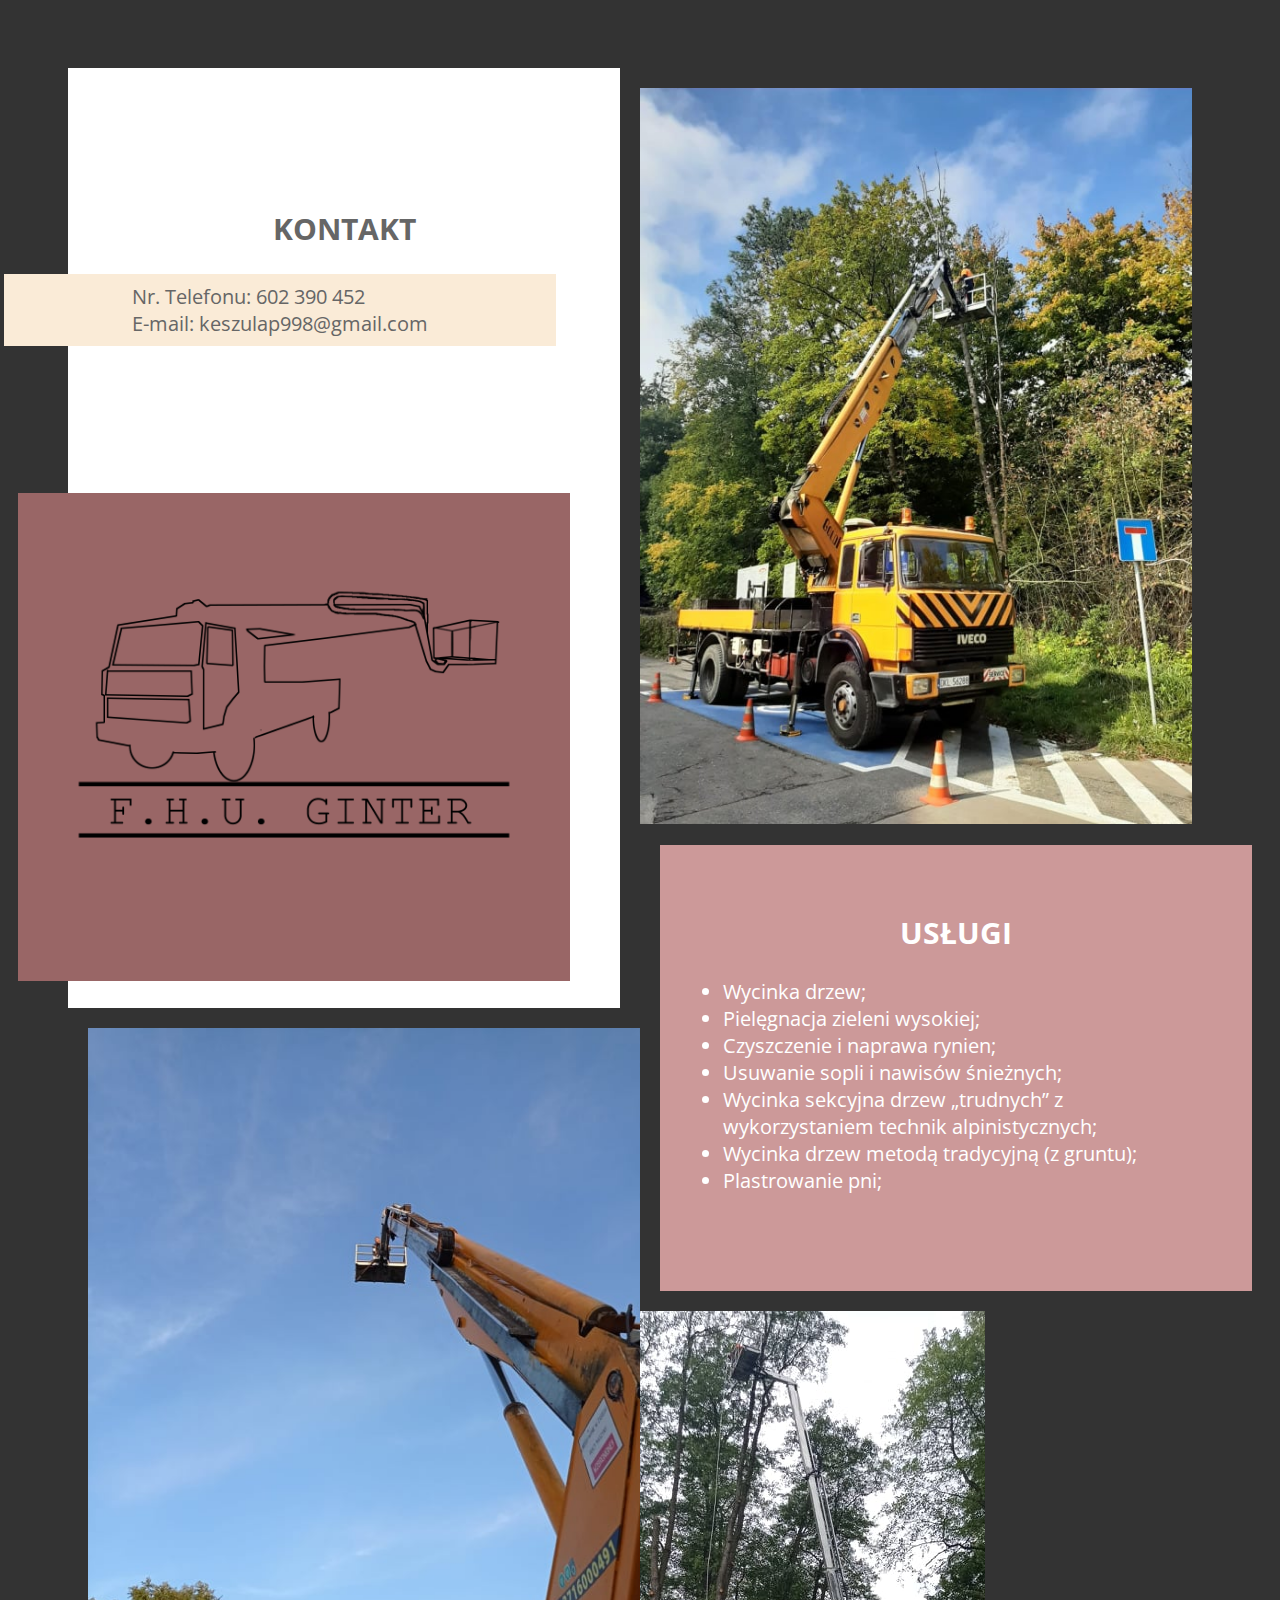
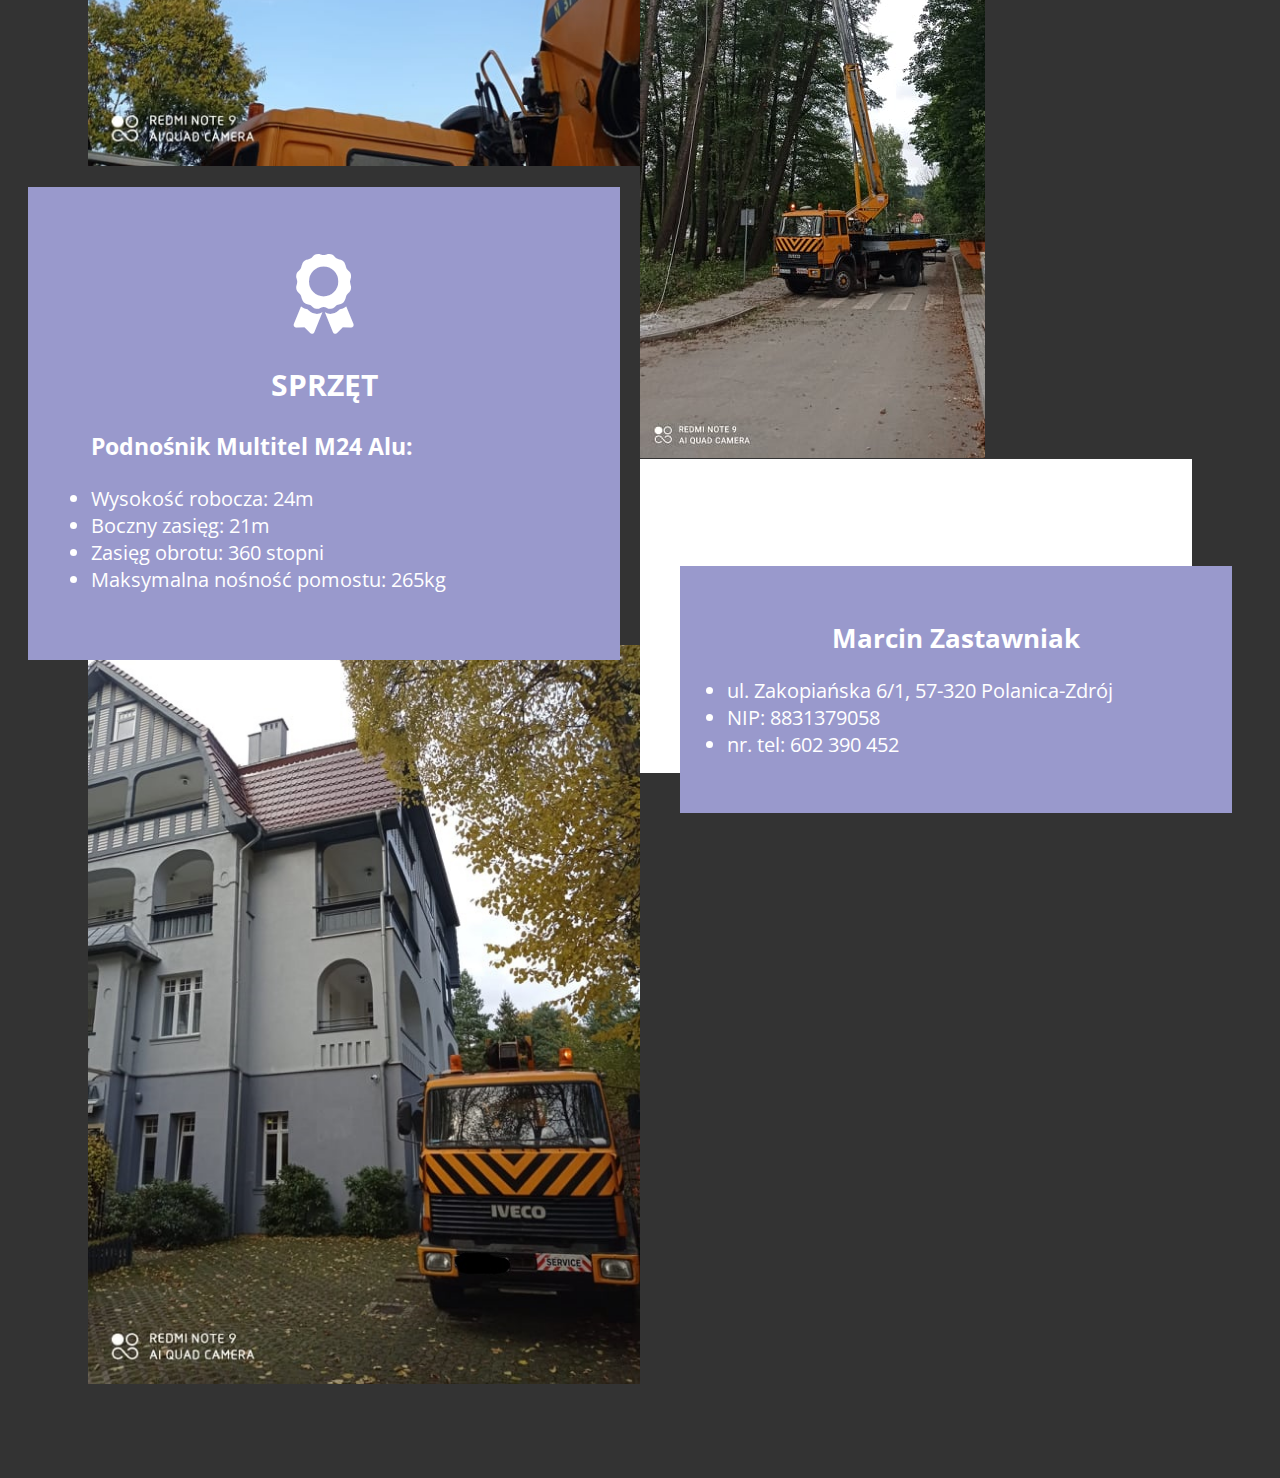
<file: index.html>
<!DOCTYPE html>
<html lang="en">

<head>
    <meta name="google-site-verification" content="7XzNPi_JugovWioN1CEh79aYCXwLk2WCzqajejGNknE" />
    <!-- Google Analytics -->
<script>
(function(i,s,o,g,r,a,m){i['GoogleAnalyticsObject']=r;i[r]=i[r]||function(){
(i[r].q=i[r].q||[]).push(arguments)},i[r].l=1*new Date();a=s.createElement(o),
m=s.getElementsByTagName(o)[0];a.async=1;a.src=g;m.parentNode.insertBefore(a,m)
})(window,document,'script','https://www.google-analytics.com/analytics.js','ga');

ga('create', 'UA-XXXXX-Y', 'auto');
ga('send', 'pageview');
</script>
<!-- End Google Analytics -->
    <meta charset="UTF-8">
    <meta name="viewport" content="width=device-width, initial-scale=1.0">
    <meta http-equiv="X-UA-Compatible" content="ie=edge">
    <title>F.H.U Ginter</title>
<!--
Template 2110 Character
http://www.tooplate.com/view/2110-character
-->
    <link rel="stylesheet" href="https://fonts.googleapis.com/css?family=Open+Sans:400,600">
    <!-- https://fonts.google.com/specimen/Open+Sans -->
    <link rel="stylesheet" href="css/all.min.css">
    <!-- https://fontawesome.com/ -->
    <link rel="stylesheet" href="css/tooplate-style.css">
</head>

<body class="tm-bg-dark">
    <main class="tm-container masonry">
        <div class="item tm-bg-white tm-block tm-block-left" data-desktop-seq-no="1" data-mobile-seq-no="1">
            <div class="kontakt"><p class="tm-hero-text"><h2>KONTAKT</h2></p></div>
        <div class="kontakt-info-background">
            <div class="kontakt-info">Nr. Telefonu: 602 390 452</div>
            <div class="kontakt-info">E-mail: keszulap998@gmail.com</div>
        </div>
            <header class="tm-block-brand">
                <div class="tm-bg-primary-dark tm-text-white tm-block-brand-inner">
                    <div class="logo"><img src="img/logo2.png" alt="LOGO" srcset=""></div>
                    
                </div>
            </header>
        </div>
        <div class="item" data-desktop-seq-no="2" data-mobile-seq-no="4">
            <img src="img/image-01.jpg" alt="Image" class="tm-img-left">
        </div>
        <div class="item tm-bg-secondary tm-text-white tm-block tm-block-wider tm-block-pad tm-block-left-2" data-desktop-seq-no="3"
            data-mobile-seq-no="5">
            <i class="fas fa-award fa-4x tm-block-icon"></i>
            <p><h2>SPRZĘT</h2></p>
            <div class="sprzet-info">
                <lo>
                    <h3>Podnośnik Multitel M24 Alu:</h3>
                    <li class='sprzet'>Wysokość robocza: 24m</li>
                    <li class='sprzet'>Boczny zasięg: 21m</li>
                    <li class='sprzet'>Zasięg obrotu: 360 stopni</li>
                    <li class='sprzet'>Maksymalna nośność pomostu: 265kg</li>
                  </lo>
            </div>
            <div class="tm-text-right">
            
            </div>
        </div>
        <div class="item" data-desktop-seq-no="4" data-mobile-seq-no="8">
            <img src="img/image-04.jpg.jpg" alt="Image" class="tm-img-left">
        </div>
        <div class="tm-footer" id="tmFooter" data-desktop-seq-no="5" data-mobile-seq-no="9">
            <div>
                
            </div>
        </div>
        <div class="item" data-desktop-seq-no="6" data-mobile-seq-no="2">
            <img src="img/image-02.jpg" alt="Image">
        </div>
        <div class="item tm-block-right" data-desktop-seq-no="7" data-mobile-seq-no="3">
            <div class="tm-block-right-inner tm-bg-primary-light tm-text-white tm-block tm-block-wider tm-block-pad">
                <header>
                    <h2 class="tm-text-uppercase">
                        USŁUGI
                    </h2>
                </header>
                <p><lo>
                    <li class='uslugi'>Wycinka drzew;</li>
                    <li class='uslugi'>Pielęgnacja zieleni wysokiej;</li>
                    <li class='uslugi'>Czyszczenie i naprawa rynien;</li>
                    <li class='uslugi'>Usuwanie sopli i nawisów śnieżnych;</li>
                    <li class='uslugi'>Wycinka sekcyjna drzew „trudnych” z wykorzystaniem technik alpinistycznych;</li>
                    <li class='uslugi'>Wycinka drzew metodą tradycyjną (z gruntu);</li>
                    <li class='uslugi'>Plastrowanie pni;</li></p>
                <p class="tm-mt tm-mb-small">
                  
                </p>
                <!-- -->
            </div>
        </div>

        <div class="item" data-desktop-seq-no="8" data-mobile-seq-no="6">
            <img src="img/image-03.jpg" alt="Image">
        </div>

        <div class="item tm-bg-white tm-block tm-form-section" data-desktop-seq-no="9" data-mobile-seq-no="7">
            <div class="tm-form-container tm-block-pad tm-pb-0">
    
            </div>

            <div class="tm-form-section-tag">
                <div class="tm-bg-secondary tm-text-white tm-block-pad tm-form-section-tag-inner">
                    <header>
                        <h2>Marcin Zastawniak</h2>
                        <div class="zalozyciel">
                            <lo>
                               
                                <li >ul. Zakopiańska 6/1,  57-320  Polanica-Zdrój</li>
                                <li >NIP: 8831379058</li>
                                <li >nr. tel: 602 390 452</li>
                      
                              </lo>
                        </div>
                    </header>
                    
                </div>
            </div>
        </div>

    </main>
    <script src="js/jquery-3.3.1.min.js"></script>
    <!-- https://jquery.com/download/ -->
    <script>

        let callAdjustLayout;
        let currentLayout = "desktop",
            nextLayout = "desktop";

        /**
         * detect IE
         * returns version of IE or false, if browser is not Internet Explorer
         */
        function detectIE() {
            var ua = window.navigator.userAgent;

            var msie = ua.indexOf('MSIE ');
            if (msie > 0) {
                // IE 10 or older => return version number
                return parseInt(ua.substring(msie + 5, ua.indexOf('.', msie)), 10);
            }

            var trident = ua.indexOf('Trident/');
            if (trident > 0) {
                // IE 11 => return version number
                var rv = ua.indexOf('rv:');
                return parseInt(ua.substring(rv + 3, ua.indexOf('.', rv)), 10);
            }

            var edge = ua.indexOf('Edge/');
            if (edge > 0) {
                // Edge (IE 12+) => return version number
                return parseInt(ua.substring(edge + 5, ua.indexOf('.', edge)), 10);
            }

            // other browser
            return false;
        }

        // Adjust layout based on the browser width
        function adjustLayout() {
            let block1, block2, block3, block4, block5, block6, block7, block8, block9;

            if (window.innerWidth <= 1199) {
                // Mobile layout
                nextLayout = "mobile";
                block1 = $("div[data-mobile-seq-no='1']");
                block2 = $("div[data-mobile-seq-no='2']");
                block3 = $("div[data-mobile-seq-no='3']");
                block4 = $("div[data-mobile-seq-no='4']");
                block5 = $("div[data-mobile-seq-no='5']");
                block6 = $("div[data-mobile-seq-no='6']");
                block7 = $("div[data-mobile-seq-no='7']");
                block8 = $("div[data-mobile-seq-no='8']");
                block9 = $("div[data-mobile-seq-no='9']");
            } else {
                // Desktop layout
                nextLayout = "desktop";
                block1 = $("div[data-desktop-seq-no='1']");
                block2 = $("div[data-desktop-seq-no='2']");
                block3 = $("div[data-desktop-seq-no='3']");
                block4 = $("div[data-desktop-seq-no='4']");
                block5 = $("div[data-desktop-seq-no='5']");
                block6 = $("div[data-desktop-seq-no='6']");
                block7 = $("div[data-desktop-seq-no='7']");
                block8 = $("div[data-desktop-seq-no='8']");
                block9 = $("div[data-desktop-seq-no='9']");
            }

            if (nextLayout !== currentLayout) {
                // Reorder blocks based on their seq no
                block1.after(block2.detach());
                block2.after(block3.detach());
                block3.after(block4.detach());
                block4.after(block5.detach());
                block5.after(block6.detach());
                block6.after(block7.detach());
                block7.after(block8.detach());
                block8.after(block9.detach());
                currentLayout = nextLayout;
            }
        }

        // Adjust layout upon window resize
        window.onresize = function () {
            clearTimeout(callAdjustLayout);
            callAdjustLayout = setTimeout(adjustLayout, 100);
        }

        // DOM is ready
        $(function () {
            if (detectIE()) {
                alert('Please use the latest version of Chrome or Firefox for best browsing experience.');
            }

            adjustLayout();
        })
    </script>
</body>

</html>
</file>
<file: css/tooplate-style.css>
/* 

Template 2110 Character
http://www.tooplate.com/view/2110-character


COLORS 

Primary Dark:       #996666
Primary Light:      #cc9999
Secondary:          #9999cc
Dark Background:    #333333
Dark Gray Text:     #666666
Light Gray Text:    #999999
Footer Gray Text:   #cccccc

*/

body {
  font-family: "Open Sans", sans-serif;
  font-size: 20px;
  color: #666666;
  -webkit-font-smoothing: antialiased;
  padding: 80px;
  overflow-x: hidden;
}

textarea {
  font-family: "Open Sans", sans-serif;
}

a {
	color: #FF0;
  text-decoration: none;
}

button {
  border: none;
}

a,
button {
  -webkit-transition: all 0.3s ease;
  -o-transition: all 0.3s ease;
  transition: all 0.3s ease;
  cursor: pointer;
}

h2 {
  margin-top: 0;
}

p {
  line-height: 2;
  margin: 0;
}

.tm-container {
  max-width: 1200px;
  width: 100%;
  margin-left: auto;
  margin-right: auto;
  position: relative;
}

/* http://w3bits.com/css-masonry/ */
.masonry {
  /* Masonry container */
  -webkit-column-count: 2;
  column-count: 2;
  -webkit-column-gap: 0;
  column-gap: 0;
}

.item {
  /* Masonry bricks or child elements */
  display: inline-block;
  margin: 0;
  width: 100%;
}

img {
  max-width: 100%;
  height: auto;
}

.tm-relative {
  position: relative;
}

.tm-block {
  position: relative;
  -webkit-box-sizing: border-box;
  box-sizing: border-box;
  max-width: 600px;
}

.tm-block-wider {
  max-width: 640px;
  width: calc(100% + 40px);
}

.tm-block-left {
  right: 20px;
  bottom: 20px;
}

.tm-block-left-2 {
  right: 60px;
  top: 15px;
}

.tm-block-right {
  padding: 15px 0 20px 20px;
}

.tm-img-left {
  display: block;
  margin-right: 0;
  margin-left: auto;
}
/*-----------------Mój Edid----------------*/
.kontakt-info-background{
  position: relative;
  left: -5vw;
  padding: 1vh 0 1vh 10vw;

  background-color: antiquewhite;
}
h2{
  text-align: center;
}
.tm-hero-text {
  padding: 140px 95px 0;
  text-align: center;
}

.tm-block-pad {
  padding: 67px 63px;
}

.tm-block-icon {
  text-align: center;
  display: block;
  margin: 0 30px 30px;
}

.tm-block-brand {
  position: relative;
  margin-top: 147px;
  margin-bottom: 27px;
}

.tm-block-brand-inner {
  position: relative;
  right: 50px;
  padding: 70px 48px;
  display: -webkit-box;
  display: -ms-flexbox;
  display: flex;
  -webkit-box-align: center;
  -ms-flex-align: center;
  align-items: center;
}

.tm-brand-name {
  margin: 0 40px 0;
  font-size: 2.5rem;
  font-weight: 400;
}

.tm-bg-dark {
  background-color: #333333;
}

.tm-bg-white {
  background-color: #ffffff;
}

.tm-btn {
  padding: 15px 25px;
  display: inline-block;
  font-size: 1em;
}

.tm-btn-small {
  font-size: 17px;
  font-weight: 600;
  padding: 15px 35px;
}

.tm-btn-pad-big {
  padding: 17px 45px;
}

.tm-btn-primary {
  color: #9999cc;
  background-color: #ffffff;
}

.tm-btn-primary:hover {
  background-color: #c5c5e6;
}

.tm-btn-secondary {
  color: white;
  background-color: #9999cc;
}

.tm-btn-secondary:hover {
  color: #ffffff;
  background-color: #5b5bb2;
}

.tm-text-white {
  color: #ffffff;
}

.tm-text-gray-light {
  color: #999999;
}

.tm-bg-primary-light {
  background-color: #cc9999;
}

.tm-bg-primary-dark {
  background-color: #996666;
}

.tm-bg-secondary {
  background-color: #9999cc;
}

.tm-mt {
  margin-top: 30px;
}

.tm-mt-big {
  margin-top: 50px;
}

.tm-mb {
  margin-bottom: 45px;
}

.tm-mb-small {
  margin-bottom: 20px;
}

.tm-text-right {
  text-align: right;
}

.tm-text-uppercase {
  text-transform: uppercase;
}

.tm-form-group {
  margin-bottom: 25px;
}

input,
textarea {
  width: 100%;
  -webkit-box-sizing: border-box;
  box-sizing: border-box;
  border: 1px solid #958ec0;
  padding: 18px 20px;
  font-size: 1em;
}

.tm-contact-form {
  width: calc(100% - 40px);
}

.tm-form-section {
  margin-top: -5px;
}

.tm-form-section-tag {
  position: relative;
}

.tm-form-section-tag h2 {
  font-size: 1.6rem;
}

.tm-form-section-tag-inner {
  position: relative;
  left: 40px;
  right: -40px;
  bottom: -40px;
  width: 100%;
  max-width: 600px;
  box-sizing: border-box;
  padding: 55px 47px;
}

.tm-pb-0 {
  padding-bottom: 0 !important;
}

.tm-img-qr {
  width: 150px;
  height: 150px;
  margin: 30px 20px 30px 0;
}

.tm-footer {
  display: -webkit-box;
  display: -ms-flexbox;
  display: flex;
  -webkit-box-align: center;
  -ms-flex-align: center;
  align-items: center;
  max-width: 600px;
  margin-right: 0;
  margin-left: auto;
}

.tm-footer,
.tm-footer a {
  color: #cbcbcb;
}

.tm-footer a:hover {
  color: #996666;
}

.tm-footer p {
  font-size: 16px;
}

@media (max-width: 1232px) {
  body {
    padding: 60px;
  }
}

@media (max-width: 1199px) {
  .masonry {
    /* Masonry container */
    -webkit-column-count: 1;
    column-count: 1;
  }

  .tm-container {
    max-width: 600px;
  }
}

@media (max-width: 540px) {
  .tm-block-brand-inner {
    flex-direction: column;
    padding: 35px;
    right: 30px;
  }

  .tm-brand-name {
    margin-top: 20px;
  }

  .tm-contact-form {
    width: calc(100% - 20px);
  }
}

@media (max-width: 520px) {
  body {
    padding: 50px;
  }

  .tm-block-pad {
    padding: 45px;
  }

  .tm-hero-text {
    padding: 50px 45px 0;
  }

  .tm-block-brand {
    margin-top: 70px;
  }
}

@media (max-width: 417px) {
  .tm-block-left,
  .tm-block-left-2 {
    right: 0;
  }

  .tm-block-wider {
    width: 100%;
  }

  .tm-footer {
    flex-direction: column;
  }
}

@media (max-width: 390px) {
  body {
    padding: 40px 20px 10px;
  }

  .tm-form-section-tag-inner {
    left: 25px;
    right: -25px;
    bottom: -25px;
  }
}
</file>
<file: css/all.min.css>
/*!
 * Font Awesome Free 5.3.1 by @fontawesome - https://fontawesome.com
 * License - https://fontawesome.com/license/free (Icons: CC BY 4.0, Fonts: SIL OFL 1.1, Code: MIT License)
 */
.fa,.fab,.fal,.far,.fas{-moz-osx-font-smoothing:grayscale;-webkit-font-smoothing:antialiased;display:inline-block;font-style:normal;font-variant:normal;text-rendering:auto;line-height:1}.fa-lg{font-size:1.33333em;line-height:.75em;vertical-align:-.0667em}.fa-xs{font-size:.75em}.fa-sm{font-size:.875em}.fa-1x{font-size:1em}.fa-2x{font-size:2em}.fa-3x{font-size:3em}.fa-4x{font-size:4em}.fa-5x{font-size:5em}.fa-6x{font-size:6em}.fa-7x{font-size:7em}.fa-8x{font-size:8em}.fa-9x{font-size:9em}.fa-10x{font-size:10em}.fa-fw{text-align:center;width:1.25em}.fa-ul{list-style-type:none;margin-left:2.5em;padding-left:0}.fa-ul>li{position:relative}.fa-li{left:-2em;position:absolute;text-align:center;width:2em;line-height:inherit}.fa-border{border:.08em solid #eee;border-radius:.1em;padding:.2em .25em .15em}.fa-pull-left{float:left}.fa-pull-right{float:right}.fa.fa-pull-left,.fab.fa-pull-left,.fal.fa-pull-left,.far.fa-pull-left,.fas.fa-pull-left{margin-right:.3em}.fa.fa-pull-right,.fab.fa-pull-right,.fal.fa-pull-right,.far.fa-pull-right,.fas.fa-pull-right{margin-left:.3em}.fa-spin{animation:fa-spin 2s infinite linear}.fa-pulse{animation:fa-spin 1s infinite steps(8)}@keyframes fa-spin{0%{transform:rotate(0deg)}to{transform:rotate(1turn)}}.fa-rotate-90{-ms-filter:"progid:DXImageTransform.Microsoft.BasicImage(rotation=1)";transform:rotate(90deg)}.fa-rotate-180{-ms-filter:"progid:DXImageTransform.Microsoft.BasicImage(rotation=2)";transform:rotate(180deg)}.fa-rotate-270{-ms-filter:"progid:DXImageTransform.Microsoft.BasicImage(rotation=3)";transform:rotate(270deg)}.fa-flip-horizontal{-ms-filter:"progid:DXImageTransform.Microsoft.BasicImage(rotation=0, mirror=1)";transform:scaleX(-1)}.fa-flip-vertical{transform:scaleY(-1)}.fa-flip-horizontal.fa-flip-vertical,.fa-flip-vertical{-ms-filter:"progid:DXImageTransform.Microsoft.BasicImage(rotation=2, mirror=1)"}.fa-flip-horizontal.fa-flip-vertical{transform:scale(-1)}:root .fa-flip-horizontal,:root .fa-flip-vertical,:root .fa-rotate-90,:root .fa-rotate-180,:root .fa-rotate-270{-webkit-filter:none;filter:none}.fa-stack{display:inline-block;height:2em;line-height:2em;position:relative;vertical-align:middle;width:2em}.fa-stack-1x,.fa-stack-2x{left:0;position:absolute;text-align:center;width:100%}.fa-stack-1x{line-height:inherit}.fa-stack-2x{font-size:2em}.fa-inverse{color:#fff}.fa-500px:before{content:"\f26e"}.fa-accessible-icon:before{content:"\f368"}.fa-accusoft:before{content:"\f369"}.fa-ad:before{content:"\f641"}.fa-address-book:before{content:"\f2b9"}.fa-address-card:before{content:"\f2bb"}.fa-adjust:before{content:"\f042"}.fa-adn:before{content:"\f170"}.fa-adversal:before{content:"\f36a"}.fa-affiliatetheme:before{content:"\f36b"}.fa-air-freshener:before{content:"\f5d0"}.fa-algolia:before{content:"\f36c"}.fa-align-center:before{content:"\f037"}.fa-align-justify:before{content:"\f039"}.fa-align-left:before{content:"\f036"}.fa-align-right:before{content:"\f038"}.fa-alipay:before{content:"\f642"}.fa-allergies:before{content:"\f461"}.fa-amazon:before{content:"\f270"}.fa-amazon-pay:before{content:"\f42c"}.fa-ambulance:before{content:"\f0f9"}.fa-american-sign-language-interpreting:before{content:"\f2a3"}.fa-amilia:before{content:"\f36d"}.fa-anchor:before{content:"\f13d"}.fa-android:before{content:"\f17b"}.fa-angellist:before{content:"\f209"}.fa-angle-double-down:before{content:"\f103"}.fa-angle-double-left:before{content:"\f100"}.fa-angle-double-right:before{content:"\f101"}.fa-angle-double-up:before{content:"\f102"}.fa-angle-down:before{content:"\f107"}.fa-angle-left:before{content:"\f104"}.fa-angle-right:before{content:"\f105"}.fa-angle-up:before{content:"\f106"}.fa-angry:before{content:"\f556"}.fa-angrycreative:before{content:"\f36e"}.fa-angular:before{content:"\f420"}.fa-ankh:before{content:"\f644"}.fa-app-store:before{content:"\f36f"}.fa-app-store-ios:before{content:"\f370"}.fa-apper:before{content:"\f371"}.fa-apple:before{content:"\f179"}.fa-apple-alt:before{content:"\f5d1"}.fa-apple-pay:before{content:"\f415"}.fa-archive:before{content:"\f187"}.fa-archway:before{content:"\f557"}.fa-arrow-alt-circle-down:before{content:"\f358"}.fa-arrow-alt-circle-left:before{content:"\f359"}.fa-arrow-alt-circle-right:before{content:"\f35a"}.fa-arrow-alt-circle-up:before{content:"\f35b"}.fa-arrow-circle-down:before{content:"\f0ab"}.fa-arrow-circle-left:before{content:"\f0a8"}.fa-arrow-circle-right:before{content:"\f0a9"}.fa-arrow-circle-up:before{content:"\f0aa"}.fa-arrow-down:before{content:"\f063"}.fa-arrow-left:before{content:"\f060"}.fa-arrow-right:before{content:"\f061"}.fa-arrow-up:before{content:"\f062"}.fa-arrows-alt:before{content:"\f0b2"}.fa-arrows-alt-h:before{content:"\f337"}.fa-arrows-alt-v:before{content:"\f338"}.fa-assistive-listening-systems:before{content:"\f2a2"}.fa-asterisk:before{content:"\f069"}.fa-asymmetrik:before{content:"\f372"}.fa-at:before{content:"\f1fa"}.fa-atlas:before{content:"\f558"}.fa-atom:before{content:"\f5d2"}.fa-audible:before{content:"\f373"}.fa-audio-description:before{content:"\f29e"}.fa-autoprefixer:before{content:"\f41c"}.fa-avianex:before{content:"\f374"}.fa-aviato:before{content:"\f421"}.fa-award:before{content:"\f559"}.fa-aws:before{content:"\f375"}.fa-backspace:before{content:"\f55a"}.fa-backward:before{content:"\f04a"}.fa-balance-scale:before{content:"\f24e"}.fa-ban:before{content:"\f05e"}.fa-band-aid:before{content:"\f462"}.fa-bandcamp:before{content:"\f2d5"}.fa-barcode:before{content:"\f02a"}.fa-bars:before{content:"\f0c9"}.fa-baseball-ball:before{content:"\f433"}.fa-basketball-ball:before{content:"\f434"}.fa-bath:before{content:"\f2cd"}.fa-battery-empty:before{content:"\f244"}.fa-battery-full:before{content:"\f240"}.fa-battery-half:before{content:"\f242"}.fa-battery-quarter:before{content:"\f243"}.fa-battery-three-quarters:before{content:"\f241"}.fa-bed:before{content:"\f236"}.fa-beer:before{content:"\f0fc"}.fa-behance:before{content:"\f1b4"}.fa-behance-square:before{content:"\f1b5"}.fa-bell:before{content:"\f0f3"}.fa-bell-slash:before{content:"\f1f6"}.fa-bezier-curve:before{content:"\f55b"}.fa-bible:before{content:"\f647"}.fa-bicycle:before{content:"\f206"}.fa-bimobject:before{content:"\f378"}.fa-binoculars:before{content:"\f1e5"}.fa-birthday-cake:before{content:"\f1fd"}.fa-bitbucket:before{content:"\f171"}.fa-bitcoin:before{content:"\f379"}.fa-bity:before{content:"\f37a"}.fa-black-tie:before{content:"\f27e"}.fa-blackberry:before{content:"\f37b"}.fa-blender:before{content:"\f517"}.fa-blind:before{content:"\f29d"}.fa-blogger:before{content:"\f37c"}.fa-blogger-b:before{content:"\f37d"}.fa-bluetooth:before{content:"\f293"}.fa-bluetooth-b:before{content:"\f294"}.fa-bold:before{content:"\f032"}.fa-bolt:before{content:"\f0e7"}.fa-bomb:before{content:"\f1e2"}.fa-bone:before{content:"\f5d7"}.fa-bong:before{content:"\f55c"}.fa-book:before{content:"\f02d"}.fa-book-open:before{content:"\f518"}.fa-book-reader:before{content:"\f5da"}.fa-bookmark:before{content:"\f02e"}.fa-bowling-ball:before{content:"\f436"}.fa-box:before{content:"\f466"}.fa-box-open:before{content:"\f49e"}.fa-boxes:before{content:"\f468"}.fa-braille:before{content:"\f2a1"}.fa-brain:before{content:"\f5dc"}.fa-briefcase:before{content:"\f0b1"}.fa-briefcase-medical:before{content:"\f469"}.fa-broadcast-tower:before{content:"\f519"}.fa-broom:before{content:"\f51a"}.fa-brush:before{content:"\f55d"}.fa-btc:before{content:"\f15a"}.fa-bug:before{content:"\f188"}.fa-building:before{content:"\f1ad"}.fa-bullhorn:before{content:"\f0a1"}.fa-bullseye:before{content:"\f140"}.fa-burn:before{content:"\f46a"}.fa-buromobelexperte:before{content:"\f37f"}.fa-bus:before{content:"\f207"}.fa-bus-alt:before{content:"\f55e"}.fa-business-time:before{content:"\f64a"}.fa-buysellads:before{content:"\f20d"}.fa-calculator:before{content:"\f1ec"}.fa-calendar:before{content:"\f133"}.fa-calendar-alt:before{content:"\f073"}.fa-calendar-check:before{content:"\f274"}.fa-calendar-minus:before{content:"\f272"}.fa-calendar-plus:before{content:"\f271"}.fa-calendar-times:before{content:"\f273"}.fa-camera:before{content:"\f030"}.fa-camera-retro:before{content:"\f083"}.fa-cannabis:before{content:"\f55f"}.fa-capsules:before{content:"\f46b"}.fa-car:before{content:"\f1b9"}.fa-car-alt:before{content:"\f5de"}.fa-car-battery:before{content:"\f5df"}.fa-car-crash:before{content:"\f5e1"}.fa-car-side:before{content:"\f5e4"}.fa-caret-down:before{content:"\f0d7"}.fa-caret-left:before{content:"\f0d9"}.fa-caret-right:before{content:"\f0da"}.fa-caret-square-down:before{content:"\f150"}.fa-caret-square-left:before{content:"\f191"}.fa-caret-square-right:before{content:"\f152"}.fa-caret-square-up:before{content:"\f151"}.fa-caret-up:before{content:"\f0d8"}.fa-cart-arrow-down:before{content:"\f218"}.fa-cart-plus:before{content:"\f217"}.fa-cc-amazon-pay:before{content:"\f42d"}.fa-cc-amex:before{content:"\f1f3"}.fa-cc-apple-pay:before{content:"\f416"}.fa-cc-diners-club:before{content:"\f24c"}.fa-cc-discover:before{content:"\f1f2"}.fa-cc-jcb:before{content:"\f24b"}.fa-cc-mastercard:before{content:"\f1f1"}.fa-cc-paypal:before{content:"\f1f4"}.fa-cc-stripe:before{content:"\f1f5"}.fa-cc-visa:before{content:"\f1f0"}.fa-centercode:before{content:"\f380"}.fa-certificate:before{content:"\f0a3"}.fa-chalkboard:before{content:"\f51b"}.fa-chalkboard-teacher:before{content:"\f51c"}.fa-charging-station:before{content:"\f5e7"}.fa-chart-area:before{content:"\f1fe"}.fa-chart-bar:before{content:"\f080"}.fa-chart-line:before{content:"\f201"}.fa-chart-pie:before{content:"\f200"}.fa-check:before{content:"\f00c"}.fa-check-circle:before{content:"\f058"}.fa-check-double:before{content:"\f560"}.fa-check-square:before{content:"\f14a"}.fa-chess:before{content:"\f439"}.fa-chess-bishop:before{content:"\f43a"}.fa-chess-board:before{content:"\f43c"}.fa-chess-king:before{content:"\f43f"}.fa-chess-knight:before{content:"\f441"}.fa-chess-pawn:before{content:"\f443"}.fa-chess-queen:before{content:"\f445"}.fa-chess-rook:before{content:"\f447"}.fa-chevron-circle-down:before{content:"\f13a"}.fa-chevron-circle-left:before{content:"\f137"}.fa-chevron-circle-right:before{content:"\f138"}.fa-chevron-circle-up:before{content:"\f139"}.fa-chevron-down:before{content:"\f078"}.fa-chevron-left:before{content:"\f053"}.fa-chevron-right:before{content:"\f054"}.fa-chevron-up:before{content:"\f077"}.fa-child:before{content:"\f1ae"}.fa-chrome:before{content:"\f268"}.fa-church:before{content:"\f51d"}.fa-circle:before{content:"\f111"}.fa-circle-notch:before{content:"\f1ce"}.fa-city:before{content:"\f64f"}.fa-clipboard:before{content:"\f328"}.fa-clipboard-check:before{content:"\f46c"}.fa-clipboard-list:before{content:"\f46d"}.fa-clock:before{content:"\f017"}.fa-clone:before{content:"\f24d"}.fa-closed-captioning:before{content:"\f20a"}.fa-cloud:before{content:"\f0c2"}.fa-cloud-download-alt:before{content:"\f381"}.fa-cloud-upload-alt:before{content:"\f382"}.fa-cloudscale:before{content:"\f383"}.fa-cloudsmith:before{content:"\f384"}.fa-cloudversify:before{content:"\f385"}.fa-cocktail:before{content:"\f561"}.fa-code:before{content:"\f121"}.fa-code-branch:before{content:"\f126"}.fa-codepen:before{content:"\f1cb"}.fa-codiepie:before{content:"\f284"}.fa-coffee:before{content:"\f0f4"}.fa-cog:before{content:"\f013"}.fa-cogs:before{content:"\f085"}.fa-coins:before{content:"\f51e"}.fa-columns:before{content:"\f0db"}.fa-comment:before{content:"\f075"}.fa-comment-alt:before{content:"\f27a"}.fa-comment-dollar:before{content:"\f651"}.fa-comment-dots:before{content:"\f4ad"}.fa-comment-slash:before{content:"\f4b3"}.fa-comments:before{content:"\f086"}.fa-comments-dollar:before{content:"\f653"}.fa-compact-disc:before{content:"\f51f"}.fa-compass:before{content:"\f14e"}.fa-compress:before{content:"\f066"}.fa-concierge-bell:before{content:"\f562"}.fa-connectdevelop:before{content:"\f20e"}.fa-contao:before{content:"\f26d"}.fa-cookie:before{content:"\f563"}.fa-cookie-bite:before{content:"\f564"}.fa-copy:before{content:"\f0c5"}.fa-copyright:before{content:"\f1f9"}.fa-couch:before{content:"\f4b8"}.fa-cpanel:before{content:"\f388"}.fa-creative-commons:before{content:"\f25e"}.fa-creative-commons-by:before{content:"\f4e7"}.fa-creative-commons-nc:before{content:"\f4e8"}.fa-creative-commons-nc-eu:before{content:"\f4e9"}.fa-creative-commons-nc-jp:before{content:"\f4ea"}.fa-creative-commons-nd:before{content:"\f4eb"}.fa-creative-commons-pd:before{content:"\f4ec"}.fa-creative-commons-pd-alt:before{content:"\f4ed"}.fa-creative-commons-remix:before{content:"\f4ee"}.fa-creative-commons-sa:before{content:"\f4ef"}.fa-creative-commons-sampling:before{content:"\f4f0"}.fa-creative-commons-sampling-plus:before{content:"\f4f1"}.fa-creative-commons-share:before{content:"\f4f2"}.fa-credit-card:before{content:"\f09d"}.fa-crop:before{content:"\f125"}.fa-crop-alt:before{content:"\f565"}.fa-cross:before{content:"\f654"}.fa-crosshairs:before{content:"\f05b"}.fa-crow:before{content:"\f520"}.fa-crown:before{content:"\f521"}.fa-css3:before{content:"\f13c"}.fa-css3-alt:before{content:"\f38b"}.fa-cube:before{content:"\f1b2"}.fa-cubes:before{content:"\f1b3"}.fa-cut:before{content:"\f0c4"}.fa-cuttlefish:before{content:"\f38c"}.fa-d-and-d:before{content:"\f38d"}.fa-dashcube:before{content:"\f210"}.fa-database:before{content:"\f1c0"}.fa-deaf:before{content:"\f2a4"}.fa-delicious:before{content:"\f1a5"}.fa-deploydog:before{content:"\f38e"}.fa-deskpro:before{content:"\f38f"}.fa-desktop:before{content:"\f108"}.fa-deviantart:before{content:"\f1bd"}.fa-dharmachakra:before{content:"\f655"}.fa-diagnoses:before{content:"\f470"}.fa-dice:before{content:"\f522"}.fa-dice-five:before{content:"\f523"}.fa-dice-four:before{content:"\f524"}.fa-dice-one:before{content:"\f525"}.fa-dice-six:before{content:"\f526"}.fa-dice-three:before{content:"\f527"}.fa-dice-two:before{content:"\f528"}.fa-digg:before{content:"\f1a6"}.fa-digital-ocean:before{content:"\f391"}.fa-digital-tachograph:before{content:"\f566"}.fa-directions:before{content:"\f5eb"}.fa-discord:before{content:"\f392"}.fa-discourse:before{content:"\f393"}.fa-divide:before{content:"\f529"}.fa-dizzy:before{content:"\f567"}.fa-dna:before{content:"\f471"}.fa-dochub:before{content:"\f394"}.fa-docker:before{content:"\f395"}.fa-dollar-sign:before{content:"\f155"}.fa-dolly:before{content:"\f472"}.fa-dolly-flatbed:before{content:"\f474"}.fa-donate:before{content:"\f4b9"}.fa-door-closed:before{content:"\f52a"}.fa-door-open:before{content:"\f52b"}.fa-dot-circle:before{content:"\f192"}.fa-dove:before{content:"\f4ba"}.fa-download:before{content:"\f019"}.fa-draft2digital:before{content:"\f396"}.fa-drafting-compass:before{content:"\f568"}.fa-draw-polygon:before{content:"\f5ee"}.fa-dribbble:before{content:"\f17d"}.fa-dribbble-square:before{content:"\f397"}.fa-dropbox:before{content:"\f16b"}.fa-drum:before{content:"\f569"}.fa-drum-steelpan:before{content:"\f56a"}.fa-drupal:before{content:"\f1a9"}.fa-dumbbell:before{content:"\f44b"}.fa-dyalog:before{content:"\f399"}.fa-earlybirds:before{content:"\f39a"}.fa-ebay:before{content:"\f4f4"}.fa-edge:before{content:"\f282"}.fa-edit:before{content:"\f044"}.fa-eject:before{content:"\f052"}.fa-elementor:before{content:"\f430"}.fa-ellipsis-h:before{content:"\f141"}.fa-ellipsis-v:before{content:"\f142"}.fa-ello:before{content:"\f5f1"}.fa-ember:before{content:"\f423"}.fa-empire:before{content:"\f1d1"}.fa-envelope:before{content:"\f0e0"}.fa-envelope-open:before{content:"\f2b6"}.fa-envelope-open-text:before{content:"\f658"}.fa-envelope-square:before{content:"\f199"}.fa-envira:before{content:"\f299"}.fa-equals:before{content:"\f52c"}.fa-eraser:before{content:"\f12d"}.fa-erlang:before{content:"\f39d"}.fa-ethereum:before{content:"\f42e"}.fa-etsy:before{content:"\f2d7"}.fa-euro-sign:before{content:"\f153"}.fa-exchange-alt:before{content:"\f362"}.fa-exclamation:before{content:"\f12a"}.fa-exclamation-circle:before{content:"\f06a"}.fa-exclamation-triangle:before{content:"\f071"}.fa-expand:before{content:"\f065"}.fa-expand-arrows-alt:before{content:"\f31e"}.fa-expeditedssl:before{content:"\f23e"}.fa-external-link-alt:before{content:"\f35d"}.fa-external-link-square-alt:before{content:"\f360"}.fa-eye:before{content:"\f06e"}.fa-eye-dropper:before{content:"\f1fb"}.fa-eye-slash:before{content:"\f070"}.fa-facebook:before{content:"\f09a"}.fa-facebook-f:before{content:"\f39e"}.fa-facebook-messenger:before{content:"\f39f"}.fa-facebook-square:before{content:"\f082"}.fa-fast-backward:before{content:"\f049"}.fa-fast-forward:before{content:"\f050"}.fa-fax:before{content:"\f1ac"}.fa-feather:before{content:"\f52d"}.fa-feather-alt:before{content:"\f56b"}.fa-female:before{content:"\f182"}.fa-fighter-jet:before{content:"\f0fb"}.fa-file:before{content:"\f15b"}.fa-file-alt:before{content:"\f15c"}.fa-file-archive:before{content:"\f1c6"}.fa-file-audio:before{content:"\f1c7"}.fa-file-code:before{content:"\f1c9"}.fa-file-contract:before{content:"\f56c"}.fa-file-download:before{content:"\f56d"}.fa-file-excel:before{content:"\f1c3"}.fa-file-export:before{content:"\f56e"}.fa-file-image:before{content:"\f1c5"}.fa-file-import:before{content:"\f56f"}.fa-file-invoice:before{content:"\f570"}.fa-file-invoice-dollar:before{content:"\f571"}.fa-file-medical:before{content:"\f477"}.fa-file-medical-alt:before{content:"\f478"}.fa-file-pdf:before{content:"\f1c1"}.fa-file-powerpoint:before{content:"\f1c4"}.fa-file-prescription:before{content:"\f572"}.fa-file-signature:before{content:"\f573"}.fa-file-upload:before{content:"\f574"}.fa-file-video:before{content:"\f1c8"}.fa-file-word:before{content:"\f1c2"}.fa-fill:before{content:"\f575"}.fa-fill-drip:before{content:"\f576"}.fa-film:before{content:"\f008"}.fa-filter:before{content:"\f0b0"}.fa-fingerprint:before{content:"\f577"}.fa-fire:before{content:"\f06d"}.fa-fire-extinguisher:before{content:"\f134"}.fa-firefox:before{content:"\f269"}.fa-first-aid:before{content:"\f479"}.fa-first-order:before{content:"\f2b0"}.fa-first-order-alt:before{content:"\f50a"}.fa-firstdraft:before{content:"\f3a1"}.fa-fish:before{content:"\f578"}.fa-flag:before{content:"\f024"}.fa-flag-checkered:before{content:"\f11e"}.fa-flask:before{content:"\f0c3"}.fa-flickr:before{content:"\f16e"}.fa-flipboard:before{content:"\f44d"}.fa-flushed:before{content:"\f579"}.fa-fly:before{content:"\f417"}.fa-folder:before{content:"\f07b"}.fa-folder-minus:before{content:"\f65d"}.fa-folder-open:before{content:"\f07c"}.fa-folder-plus:before{content:"\f65e"}.fa-font:before{content:"\f031"}.fa-font-awesome:before{content:"\f2b4"}.fa-font-awesome-alt:before{content:"\f35c"}.fa-font-awesome-flag:before{content:"\f425"}.fa-font-awesome-logo-full:before{content:"\f4e6"}.fa-fonticons:before{content:"\f280"}.fa-fonticons-fi:before{content:"\f3a2"}.fa-football-ball:before{content:"\f44e"}.fa-fort-awesome:before{content:"\f286"}.fa-fort-awesome-alt:before{content:"\f3a3"}.fa-forumbee:before{content:"\f211"}.fa-forward:before{content:"\f04e"}.fa-foursquare:before{content:"\f180"}.fa-free-code-camp:before{content:"\f2c5"}.fa-freebsd:before{content:"\f3a4"}.fa-frog:before{content:"\f52e"}.fa-frown:before{content:"\f119"}.fa-frown-open:before{content:"\f57a"}.fa-fulcrum:before{content:"\f50b"}.fa-funnel-dollar:before{content:"\f662"}.fa-futbol:before{content:"\f1e3"}.fa-galactic-republic:before{content:"\f50c"}.fa-galactic-senate:before{content:"\f50d"}.fa-gamepad:before{content:"\f11b"}.fa-gas-pump:before{content:"\f52f"}.fa-gavel:before{content:"\f0e3"}.fa-gem:before{content:"\f3a5"}.fa-genderless:before{content:"\f22d"}.fa-get-pocket:before{content:"\f265"}.fa-gg:before{content:"\f260"}.fa-gg-circle:before{content:"\f261"}.fa-gift:before{content:"\f06b"}.fa-git:before{content:"\f1d3"}.fa-git-square:before{content:"\f1d2"}.fa-github:before{content:"\f09b"}.fa-github-alt:before{content:"\f113"}.fa-github-square:before{content:"\f092"}.fa-gitkraken:before{content:"\f3a6"}.fa-gitlab:before{content:"\f296"}.fa-gitter:before{content:"\f426"}.fa-glass-martini:before{content:"\f000"}.fa-glass-martini-alt:before{content:"\f57b"}.fa-glasses:before{content:"\f530"}.fa-glide:before{content:"\f2a5"}.fa-glide-g:before{content:"\f2a6"}.fa-globe:before{content:"\f0ac"}.fa-globe-africa:before{content:"\f57c"}.fa-globe-americas:before{content:"\f57d"}.fa-globe-asia:before{content:"\f57e"}.fa-gofore:before{content:"\f3a7"}.fa-golf-ball:before{content:"\f450"}.fa-goodreads:before{content:"\f3a8"}.fa-goodreads-g:before{content:"\f3a9"}.fa-google:before{content:"\f1a0"}.fa-google-drive:before{content:"\f3aa"}.fa-google-play:before{content:"\f3ab"}.fa-google-plus:before{content:"\f2b3"}.fa-google-plus-g:before{content:"\f0d5"}.fa-google-plus-square:before{content:"\f0d4"}.fa-google-wallet:before{content:"\f1ee"}.fa-gopuram:before{content:"\f664"}.fa-graduation-cap:before{content:"\f19d"}.fa-gratipay:before{content:"\f184"}.fa-grav:before{content:"\f2d6"}.fa-greater-than:before{content:"\f531"}.fa-greater-than-equal:before{content:"\f532"}.fa-grimace:before{content:"\f57f"}.fa-grin:before{content:"\f580"}.fa-grin-alt:before{content:"\f581"}.fa-grin-beam:before{content:"\f582"}.fa-grin-beam-sweat:before{content:"\f583"}.fa-grin-hearts:before{content:"\f584"}.fa-grin-squint:before{content:"\f585"}.fa-grin-squint-tears:before{content:"\f586"}.fa-grin-stars:before{content:"\f587"}.fa-grin-tears:before{content:"\f588"}.fa-grin-tongue:before{content:"\f589"}.fa-grin-tongue-squint:before{content:"\f58a"}.fa-grin-tongue-wink:before{content:"\f58b"}.fa-grin-wink:before{content:"\f58c"}.fa-grip-horizontal:before{content:"\f58d"}.fa-grip-vertical:before{content:"\f58e"}.fa-gripfire:before{content:"\f3ac"}.fa-grunt:before{content:"\f3ad"}.fa-gulp:before{content:"\f3ae"}.fa-h-square:before{content:"\f0fd"}.fa-hacker-news:before{content:"\f1d4"}.fa-hacker-news-square:before{content:"\f3af"}.fa-hackerrank:before{content:"\f5f7"}.fa-hamsa:before{content:"\f665"}.fa-hand-holding:before{content:"\f4bd"}.fa-hand-holding-heart:before{content:"\f4be"}.fa-hand-holding-usd:before{content:"\f4c0"}.fa-hand-lizard:before{content:"\f258"}.fa-hand-paper:before{content:"\f256"}.fa-hand-peace:before{content:"\f25b"}.fa-hand-point-down:before{content:"\f0a7"}.fa-hand-point-left:before{content:"\f0a5"}.fa-hand-point-right:before{content:"\f0a4"}.fa-hand-point-up:before{content:"\f0a6"}.fa-hand-pointer:before{content:"\f25a"}.fa-hand-rock:before{content:"\f255"}.fa-hand-scissors:before{content:"\f257"}.fa-hand-spock:before{content:"\f259"}.fa-hands:before{content:"\f4c2"}.fa-hands-helping:before{content:"\f4c4"}.fa-handshake:before{content:"\f2b5"}.fa-hashtag:before{content:"\f292"}.fa-haykal:before{content:"\f666"}.fa-hdd:before{content:"\f0a0"}.fa-heading:before{content:"\f1dc"}.fa-headphones:before{content:"\f025"}.fa-headphones-alt:before{content:"\f58f"}.fa-headset:before{content:"\f590"}.fa-heart:before{content:"\f004"}.fa-heartbeat:before{content:"\f21e"}.fa-helicopter:before{content:"\f533"}.fa-highlighter:before{content:"\f591"}.fa-hips:before{content:"\f452"}.fa-hire-a-helper:before{content:"\f3b0"}.fa-history:before{content:"\f1da"}.fa-hockey-puck:before{content:"\f453"}.fa-home:before{content:"\f015"}.fa-hooli:before{content:"\f427"}.fa-hornbill:before{content:"\f592"}.fa-hospital:before{content:"\f0f8"}.fa-hospital-alt:before{content:"\f47d"}.fa-hospital-symbol:before{content:"\f47e"}.fa-hot-tub:before{content:"\f593"}.fa-hotel:before{content:"\f594"}.fa-hotjar:before{content:"\f3b1"}.fa-hourglass:before{content:"\f254"}.fa-hourglass-end:before{content:"\f253"}.fa-hourglass-half:before{content:"\f252"}.fa-hourglass-start:before{content:"\f251"}.fa-houzz:before{content:"\f27c"}.fa-html5:before{content:"\f13b"}.fa-hubspot:before{content:"\f3b2"}.fa-i-cursor:before{content:"\f246"}.fa-id-badge:before{content:"\f2c1"}.fa-id-card:before{content:"\f2c2"}.fa-id-card-alt:before{content:"\f47f"}.fa-image:before{content:"\f03e"}.fa-images:before{content:"\f302"}.fa-imdb:before{content:"\f2d8"}.fa-inbox:before{content:"\f01c"}.fa-indent:before{content:"\f03c"}.fa-industry:before{content:"\f275"}.fa-infinity:before{content:"\f534"}.fa-info:before{content:"\f129"}.fa-info-circle:before{content:"\f05a"}.fa-instagram:before{content:"\f16d"}.fa-internet-explorer:before{content:"\f26b"}.fa-ioxhost:before{content:"\f208"}.fa-italic:before{content:"\f033"}.fa-itunes:before{content:"\f3b4"}.fa-itunes-note:before{content:"\f3b5"}.fa-java:before{content:"\f4e4"}.fa-jedi:before{content:"\f669"}.fa-jedi-order:before{content:"\f50e"}.fa-jenkins:before{content:"\f3b6"}.fa-joget:before{content:"\f3b7"}.fa-joint:before{content:"\f595"}.fa-joomla:before{content:"\f1aa"}.fa-journal-whills:before{content:"\f66a"}.fa-js:before{content:"\f3b8"}.fa-js-square:before{content:"\f3b9"}.fa-jsfiddle:before{content:"\f1cc"}.fa-kaaba:before{content:"\f66b"}.fa-kaggle:before{content:"\f5fa"}.fa-key:before{content:"\f084"}.fa-keybase:before{content:"\f4f5"}.fa-keyboard:before{content:"\f11c"}.fa-keycdn:before{content:"\f3ba"}.fa-khanda:before{content:"\f66d"}.fa-kickstarter:before{content:"\f3bb"}.fa-kickstarter-k:before{content:"\f3bc"}.fa-kiss:before{content:"\f596"}.fa-kiss-beam:before{content:"\f597"}.fa-kiss-wink-heart:before{content:"\f598"}.fa-kiwi-bird:before{content:"\f535"}.fa-korvue:before{content:"\f42f"}.fa-landmark:before{content:"\f66f"}.fa-language:before{content:"\f1ab"}.fa-laptop:before{content:"\f109"}.fa-laptop-code:before{content:"\f5fc"}.fa-laravel:before{content:"\f3bd"}.fa-lastfm:before{content:"\f202"}.fa-lastfm-square:before{content:"\f203"}.fa-laugh:before{content:"\f599"}.fa-laugh-beam:before{content:"\f59a"}.fa-laugh-squint:before{content:"\f59b"}.fa-laugh-wink:before{content:"\f59c"}.fa-layer-group:before{content:"\f5fd"}.fa-leaf:before{content:"\f06c"}.fa-leanpub:before{content:"\f212"}.fa-lemon:before{content:"\f094"}.fa-less:before{content:"\f41d"}.fa-less-than:before{content:"\f536"}.fa-less-than-equal:before{content:"\f537"}.fa-level-down-alt:before{content:"\f3be"}.fa-level-up-alt:before{content:"\f3bf"}.fa-life-ring:before{content:"\f1cd"}.fa-lightbulb:before{content:"\f0eb"}.fa-line:before{content:"\f3c0"}.fa-link:before{content:"\f0c1"}.fa-linkedin:before{content:"\f08c"}.fa-linkedin-in:before{content:"\f0e1"}.fa-linode:before{content:"\f2b8"}.fa-linux:before{content:"\f17c"}.fa-lira-sign:before{content:"\f195"}.fa-list:before{content:"\f03a"}.fa-list-alt:before{content:"\f022"}.fa-list-ol:before{content:"\f0cb"}.fa-list-ul:before{content:"\f0ca"}.fa-location-arrow:before{content:"\f124"}.fa-lock:before{content:"\f023"}.fa-lock-open:before{content:"\f3c1"}.fa-long-arrow-alt-down:before{content:"\f309"}.fa-long-arrow-alt-left:before{content:"\f30a"}.fa-long-arrow-alt-right:before{content:"\f30b"}.fa-long-arrow-alt-up:before{content:"\f30c"}.fa-low-vision:before{content:"\f2a8"}.fa-luggage-cart:before{content:"\f59d"}.fa-lyft:before{content:"\f3c3"}.fa-magento:before{content:"\f3c4"}.fa-magic:before{content:"\f0d0"}.fa-magnet:before{content:"\f076"}.fa-mail-bulk:before{content:"\f674"}.fa-mailchimp:before{content:"\f59e"}.fa-male:before{content:"\f183"}.fa-mandalorian:before{content:"\f50f"}.fa-map:before{content:"\f279"}.fa-map-marked:before{content:"\f59f"}.fa-map-marked-alt:before{content:"\f5a0"}.fa-map-marker:before{content:"\f041"}.fa-map-marker-alt:before{content:"\f3c5"}.fa-map-pin:before{content:"\f276"}.fa-map-signs:before{content:"\f277"}.fa-markdown:before{content:"\f60f"}.fa-marker:before{content:"\f5a1"}.fa-mars:before{content:"\f222"}.fa-mars-double:before{content:"\f227"}.fa-mars-stroke:before{content:"\f229"}.fa-mars-stroke-h:before{content:"\f22b"}.fa-mars-stroke-v:before{content:"\f22a"}.fa-mastodon:before{content:"\f4f6"}.fa-maxcdn:before{content:"\f136"}.fa-medal:before{content:"\f5a2"}.fa-medapps:before{content:"\f3c6"}.fa-medium:before{content:"\f23a"}.fa-medium-m:before{content:"\f3c7"}.fa-medkit:before{content:"\f0fa"}.fa-medrt:before{content:"\f3c8"}.fa-meetup:before{content:"\f2e0"}.fa-megaport:before{content:"\f5a3"}.fa-meh:before{content:"\f11a"}.fa-meh-blank:before{content:"\f5a4"}.fa-meh-rolling-eyes:before{content:"\f5a5"}.fa-memory:before{content:"\f538"}.fa-menorah:before{content:"\f676"}.fa-mercury:before{content:"\f223"}.fa-microchip:before{content:"\f2db"}.fa-microphone:before{content:"\f130"}.fa-microphone-alt:before{content:"\f3c9"}.fa-microphone-alt-slash:before{content:"\f539"}.fa-microphone-slash:before{content:"\f131"}.fa-microscope:before{content:"\f610"}.fa-microsoft:before{content:"\f3ca"}.fa-minus:before{content:"\f068"}.fa-minus-circle:before{content:"\f056"}.fa-minus-square:before{content:"\f146"}.fa-mix:before{content:"\f3cb"}.fa-mixcloud:before{content:"\f289"}.fa-mizuni:before{content:"\f3cc"}.fa-mobile:before{content:"\f10b"}.fa-mobile-alt:before{content:"\f3cd"}.fa-modx:before{content:"\f285"}.fa-monero:before{content:"\f3d0"}.fa-money-bill:before{content:"\f0d6"}.fa-money-bill-alt:before{content:"\f3d1"}.fa-money-bill-wave:before{content:"\f53a"}.fa-money-bill-wave-alt:before{content:"\f53b"}.fa-money-check:before{content:"\f53c"}.fa-money-check-alt:before{content:"\f53d"}.fa-monument:before{content:"\f5a6"}.fa-moon:before{content:"\f186"}.fa-mortar-pestle:before{content:"\f5a7"}.fa-mosque:before{content:"\f678"}.fa-motorcycle:before{content:"\f21c"}.fa-mouse-pointer:before{content:"\f245"}.fa-music:before{content:"\f001"}.fa-napster:before{content:"\f3d2"}.fa-neos:before{content:"\f612"}.fa-neuter:before{content:"\f22c"}.fa-newspaper:before{content:"\f1ea"}.fa-nimblr:before{content:"\f5a8"}.fa-nintendo-switch:before{content:"\f418"}.fa-node:before{content:"\f419"}.fa-node-js:before{content:"\f3d3"}.fa-not-equal:before{content:"\f53e"}.fa-notes-medical:before{content:"\f481"}.fa-npm:before{content:"\f3d4"}.fa-ns8:before{content:"\f3d5"}.fa-nutritionix:before{content:"\f3d6"}.fa-object-group:before{content:"\f247"}.fa-object-ungroup:before{content:"\f248"}.fa-odnoklassniki:before{content:"\f263"}.fa-odnoklassniki-square:before{content:"\f264"}.fa-oil-can:before{content:"\f613"}.fa-old-republic:before{content:"\f510"}.fa-om:before{content:"\f679"}.fa-opencart:before{content:"\f23d"}.fa-openid:before{content:"\f19b"}.fa-opera:before{content:"\f26a"}.fa-optin-monster:before{content:"\f23c"}.fa-osi:before{content:"\f41a"}.fa-outdent:before{content:"\f03b"}.fa-page4:before{content:"\f3d7"}.fa-pagelines:before{content:"\f18c"}.fa-paint-brush:before{content:"\f1fc"}.fa-paint-roller:before{content:"\f5aa"}.fa-palette:before{content:"\f53f"}.fa-palfed:before{content:"\f3d8"}.fa-pallet:before{content:"\f482"}.fa-paper-plane:before{content:"\f1d8"}.fa-paperclip:before{content:"\f0c6"}.fa-parachute-box:before{content:"\f4cd"}.fa-paragraph:before{content:"\f1dd"}.fa-parking:before{content:"\f540"}.fa-passport:before{content:"\f5ab"}.fa-pastafarianism:before{content:"\f67b"}.fa-paste:before{content:"\f0ea"}.fa-patreon:before{content:"\f3d9"}.fa-pause:before{content:"\f04c"}.fa-pause-circle:before{content:"\f28b"}.fa-paw:before{content:"\f1b0"}.fa-paypal:before{content:"\f1ed"}.fa-peace:before{content:"\f67c"}.fa-pen:before{content:"\f304"}.fa-pen-alt:before{content:"\f305"}.fa-pen-fancy:before{content:"\f5ac"}.fa-pen-nib:before{content:"\f5ad"}.fa-pen-square:before{content:"\f14b"}.fa-pencil-alt:before{content:"\f303"}.fa-pencil-ruler:before{content:"\f5ae"}.fa-people-carry:before{content:"\f4ce"}.fa-percent:before{content:"\f295"}.fa-percentage:before{content:"\f541"}.fa-periscope:before{content:"\f3da"}.fa-phabricator:before{content:"\f3db"}.fa-phoenix-framework:before{content:"\f3dc"}.fa-phoenix-squadron:before{content:"\f511"}.fa-phone:before{content:"\f095"}.fa-phone-slash:before{content:"\f3dd"}.fa-phone-square:before{content:"\f098"}.fa-phone-volume:before{content:"\f2a0"}.fa-php:before{content:"\f457"}.fa-pied-piper:before{content:"\f2ae"}.fa-pied-piper-alt:before{content:"\f1a8"}.fa-pied-piper-hat:before{content:"\f4e5"}.fa-pied-piper-pp:before{content:"\f1a7"}.fa-piggy-bank:before{content:"\f4d3"}.fa-pills:before{content:"\f484"}.fa-pinterest:before{content:"\f0d2"}.fa-pinterest-p:before{content:"\f231"}.fa-pinterest-square:before{content:"\f0d3"}.fa-place-of-worship:before{content:"\f67f"}.fa-plane:before{content:"\f072"}.fa-plane-arrival:before{content:"\f5af"}.fa-plane-departure:before{content:"\f5b0"}.fa-play:before{content:"\f04b"}.fa-play-circle:before{content:"\f144"}.fa-playstation:before{content:"\f3df"}.fa-plug:before{content:"\f1e6"}.fa-plus:before{content:"\f067"}.fa-plus-circle:before{content:"\f055"}.fa-plus-square:before{content:"\f0fe"}.fa-podcast:before{content:"\f2ce"}.fa-poll:before{content:"\f681"}.fa-poll-h:before{content:"\f682"}.fa-poo:before{content:"\f2fe"}.fa-poop:before{content:"\f619"}.fa-portrait:before{content:"\f3e0"}.fa-pound-sign:before{content:"\f154"}.fa-power-off:before{content:"\f011"}.fa-pray:before{content:"\f683"}.fa-praying-hands:before{content:"\f684"}.fa-prescription:before{content:"\f5b1"}.fa-prescription-bottle:before{content:"\f485"}.fa-prescription-bottle-alt:before{content:"\f486"}.fa-print:before{content:"\f02f"}.fa-procedures:before{content:"\f487"}.fa-product-hunt:before{content:"\f288"}.fa-project-diagram:before{content:"\f542"}.fa-pushed:before{content:"\f3e1"}.fa-puzzle-piece:before{content:"\f12e"}.fa-python:before{content:"\f3e2"}.fa-qq:before{content:"\f1d6"}.fa-qrcode:before{content:"\f029"}.fa-question:before{content:"\f128"}.fa-question-circle:before{content:"\f059"}.fa-quidditch:before{content:"\f458"}.fa-quinscape:before{content:"\f459"}.fa-quora:before{content:"\f2c4"}.fa-quote-left:before{content:"\f10d"}.fa-quote-right:before{content:"\f10e"}.fa-quran:before{content:"\f687"}.fa-r-project:before{content:"\f4f7"}.fa-random:before{content:"\f074"}.fa-ravelry:before{content:"\f2d9"}.fa-react:before{content:"\f41b"}.fa-readme:before{content:"\f4d5"}.fa-rebel:before{content:"\f1d0"}.fa-receipt:before{content:"\f543"}.fa-recycle:before{content:"\f1b8"}.fa-red-river:before{content:"\f3e3"}.fa-reddit:before{content:"\f1a1"}.fa-reddit-alien:before{content:"\f281"}.fa-reddit-square:before{content:"\f1a2"}.fa-redo:before{content:"\f01e"}.fa-redo-alt:before{content:"\f2f9"}.fa-registered:before{content:"\f25d"}.fa-rendact:before{content:"\f3e4"}.fa-renren:before{content:"\f18b"}.fa-reply:before{content:"\f3e5"}.fa-reply-all:before{content:"\f122"}.fa-replyd:before{content:"\f3e6"}.fa-researchgate:before{content:"\f4f8"}.fa-resolving:before{content:"\f3e7"}.fa-retweet:before{content:"\f079"}.fa-rev:before{content:"\f5b2"}.fa-ribbon:before{content:"\f4d6"}.fa-road:before{content:"\f018"}.fa-robot:before{content:"\f544"}.fa-rocket:before{content:"\f135"}.fa-rocketchat:before{content:"\f3e8"}.fa-rockrms:before{content:"\f3e9"}.fa-route:before{content:"\f4d7"}.fa-rss:before{content:"\f09e"}.fa-rss-square:before{content:"\f143"}.fa-ruble-sign:before{content:"\f158"}.fa-ruler:before{content:"\f545"}.fa-ruler-combined:before{content:"\f546"}.fa-ruler-horizontal:before{content:"\f547"}.fa-ruler-vertical:before{content:"\f548"}.fa-rupee-sign:before{content:"\f156"}.fa-sad-cry:before{content:"\f5b3"}.fa-sad-tear:before{content:"\f5b4"}.fa-safari:before{content:"\f267"}.fa-sass:before{content:"\f41e"}.fa-save:before{content:"\f0c7"}.fa-schlix:before{content:"\f3ea"}.fa-school:before{content:"\f549"}.fa-screwdriver:before{content:"\f54a"}.fa-scribd:before{content:"\f28a"}.fa-search:before{content:"\f002"}.fa-search-dollar:before{content:"\f688"}.fa-search-location:before{content:"\f689"}.fa-search-minus:before{content:"\f010"}.fa-search-plus:before{content:"\f00e"}.fa-searchengin:before{content:"\f3eb"}.fa-seedling:before{content:"\f4d8"}.fa-sellcast:before{content:"\f2da"}.fa-sellsy:before{content:"\f213"}.fa-server:before{content:"\f233"}.fa-servicestack:before{content:"\f3ec"}.fa-shapes:before{content:"\f61f"}.fa-share:before{content:"\f064"}.fa-share-alt:before{content:"\f1e0"}.fa-share-alt-square:before{content:"\f1e1"}.fa-share-square:before{content:"\f14d"}.fa-shekel-sign:before{content:"\f20b"}.fa-shield-alt:before{content:"\f3ed"}.fa-ship:before{content:"\f21a"}.fa-shipping-fast:before{content:"\f48b"}.fa-shirtsinbulk:before{content:"\f214"}.fa-shoe-prints:before{content:"\f54b"}.fa-shopping-bag:before{content:"\f290"}.fa-shopping-basket:before{content:"\f291"}.fa-shopping-cart:before{content:"\f07a"}.fa-shopware:before{content:"\f5b5"}.fa-shower:before{content:"\f2cc"}.fa-shuttle-van:before{content:"\f5b6"}.fa-sign:before{content:"\f4d9"}.fa-sign-in-alt:before{content:"\f2f6"}.fa-sign-language:before{content:"\f2a7"}.fa-sign-out-alt:before{content:"\f2f5"}.fa-signal:before{content:"\f012"}.fa-signature:before{content:"\f5b7"}.fa-simplybuilt:before{content:"\f215"}.fa-sistrix:before{content:"\f3ee"}.fa-sitemap:before{content:"\f0e8"}.fa-sith:before{content:"\f512"}.fa-skull:before{content:"\f54c"}.fa-skyatlas:before{content:"\f216"}.fa-skype:before{content:"\f17e"}.fa-slack:before{content:"\f198"}.fa-slack-hash:before{content:"\f3ef"}.fa-sliders-h:before{content:"\f1de"}.fa-slideshare:before{content:"\f1e7"}.fa-smile:before{content:"\f118"}.fa-smile-beam:before{content:"\f5b8"}.fa-smile-wink:before{content:"\f4da"}.fa-smoking:before{content:"\f48d"}.fa-smoking-ban:before{content:"\f54d"}.fa-snapchat:before{content:"\f2ab"}.fa-snapchat-ghost:before{content:"\f2ac"}.fa-snapchat-square:before{content:"\f2ad"}.fa-snowflake:before{content:"\f2dc"}.fa-socks:before{content:"\f696"}.fa-solar-panel:before{content:"\f5ba"}.fa-sort:before{content:"\f0dc"}.fa-sort-alpha-down:before{content:"\f15d"}.fa-sort-alpha-up:before{content:"\f15e"}.fa-sort-amount-down:before{content:"\f160"}.fa-sort-amount-up:before{content:"\f161"}.fa-sort-down:before{content:"\f0dd"}.fa-sort-numeric-down:before{content:"\f162"}.fa-sort-numeric-up:before{content:"\f163"}.fa-sort-up:before{content:"\f0de"}.fa-soundcloud:before{content:"\f1be"}.fa-spa:before{content:"\f5bb"}.fa-space-shuttle:before{content:"\f197"}.fa-speakap:before{content:"\f3f3"}.fa-spinner:before{content:"\f110"}.fa-splotch:before{content:"\f5bc"}.fa-spotify:before{content:"\f1bc"}.fa-spray-can:before{content:"\f5bd"}.fa-square:before{content:"\f0c8"}.fa-square-full:before{content:"\f45c"}.fa-square-root-alt:before{content:"\f698"}.fa-squarespace:before{content:"\f5be"}.fa-stack-exchange:before{content:"\f18d"}.fa-stack-overflow:before{content:"\f16c"}.fa-stamp:before{content:"\f5bf"}.fa-star:before{content:"\f005"}.fa-star-and-crescent:before{content:"\f699"}.fa-star-half:before{content:"\f089"}.fa-star-half-alt:before{content:"\f5c0"}.fa-star-of-david:before{content:"\f69a"}.fa-star-of-life:before{content:"\f621"}.fa-staylinked:before{content:"\f3f5"}.fa-steam:before{content:"\f1b6"}.fa-steam-square:before{content:"\f1b7"}.fa-steam-symbol:before{content:"\f3f6"}.fa-step-backward:before{content:"\f048"}.fa-step-forward:before{content:"\f051"}.fa-stethoscope:before{content:"\f0f1"}.fa-sticker-mule:before{content:"\f3f7"}.fa-sticky-note:before{content:"\f249"}.fa-stop:before{content:"\f04d"}.fa-stop-circle:before{content:"\f28d"}.fa-stopwatch:before{content:"\f2f2"}.fa-store:before{content:"\f54e"}.fa-store-alt:before{content:"\f54f"}.fa-strava:before{content:"\f428"}.fa-stream:before{content:"\f550"}.fa-street-view:before{content:"\f21d"}.fa-strikethrough:before{content:"\f0cc"}.fa-stripe:before{content:"\f429"}.fa-stripe-s:before{content:"\f42a"}.fa-stroopwafel:before{content:"\f551"}.fa-studiovinari:before{content:"\f3f8"}.fa-stumbleupon:before{content:"\f1a4"}.fa-stumbleupon-circle:before{content:"\f1a3"}.fa-subscript:before{content:"\f12c"}.fa-subway:before{content:"\f239"}.fa-suitcase:before{content:"\f0f2"}.fa-suitcase-rolling:before{content:"\f5c1"}.fa-sun:before{content:"\f185"}.fa-superpowers:before{content:"\f2dd"}.fa-superscript:before{content:"\f12b"}.fa-supple:before{content:"\f3f9"}.fa-surprise:before{content:"\f5c2"}.fa-swatchbook:before{content:"\f5c3"}.fa-swimmer:before{content:"\f5c4"}.fa-swimming-pool:before{content:"\f5c5"}.fa-synagogue:before{content:"\f69b"}.fa-sync:before{content:"\f021"}.fa-sync-alt:before{content:"\f2f1"}.fa-syringe:before{content:"\f48e"}.fa-table:before{content:"\f0ce"}.fa-table-tennis:before{content:"\f45d"}.fa-tablet:before{content:"\f10a"}.fa-tablet-alt:before{content:"\f3fa"}.fa-tablets:before{content:"\f490"}.fa-tachometer-alt:before{content:"\f3fd"}.fa-tag:before{content:"\f02b"}.fa-tags:before{content:"\f02c"}.fa-tape:before{content:"\f4db"}.fa-tasks:before{content:"\f0ae"}.fa-taxi:before{content:"\f1ba"}.fa-teamspeak:before{content:"\f4f9"}.fa-teeth:before{content:"\f62e"}.fa-teeth-open:before{content:"\f62f"}.fa-telegram:before{content:"\f2c6"}.fa-telegram-plane:before{content:"\f3fe"}.fa-tencent-weibo:before{content:"\f1d5"}.fa-terminal:before{content:"\f120"}.fa-text-height:before{content:"\f034"}.fa-text-width:before{content:"\f035"}.fa-th:before{content:"\f00a"}.fa-th-large:before{content:"\f009"}.fa-th-list:before{content:"\f00b"}.fa-the-red-yeti:before{content:"\f69d"}.fa-theater-masks:before{content:"\f630"}.fa-themeco:before{content:"\f5c6"}.fa-themeisle:before{content:"\f2b2"}.fa-thermometer:before{content:"\f491"}.fa-thermometer-empty:before{content:"\f2cb"}.fa-thermometer-full:before{content:"\f2c7"}.fa-thermometer-half:before{content:"\f2c9"}.fa-thermometer-quarter:before{content:"\f2ca"}.fa-thermometer-three-quarters:before{content:"\f2c8"}.fa-thumbs-down:before{content:"\f165"}.fa-thumbs-up:before{content:"\f164"}.fa-thumbtack:before{content:"\f08d"}.fa-ticket-alt:before{content:"\f3ff"}.fa-times:before{content:"\f00d"}.fa-times-circle:before{content:"\f057"}.fa-tint:before{content:"\f043"}.fa-tint-slash:before{content:"\f5c7"}.fa-tired:before{content:"\f5c8"}.fa-toggle-off:before{content:"\f204"}.fa-toggle-on:before{content:"\f205"}.fa-toolbox:before{content:"\f552"}.fa-tooth:before{content:"\f5c9"}.fa-torah:before{content:"\f6a0"}.fa-torii-gate:before{content:"\f6a1"}.fa-trade-federation:before{content:"\f513"}.fa-trademark:before{content:"\f25c"}.fa-traffic-light:before{content:"\f637"}.fa-train:before{content:"\f238"}.fa-transgender:before{content:"\f224"}.fa-transgender-alt:before{content:"\f225"}.fa-trash:before{content:"\f1f8"}.fa-trash-alt:before{content:"\f2ed"}.fa-tree:before{content:"\f1bb"}.fa-trello:before{content:"\f181"}.fa-tripadvisor:before{content:"\f262"}.fa-trophy:before{content:"\f091"}.fa-truck:before{content:"\f0d1"}.fa-truck-loading:before{content:"\f4de"}.fa-truck-monster:before{content:"\f63b"}.fa-truck-moving:before{content:"\f4df"}.fa-truck-pickup:before{content:"\f63c"}.fa-tshirt:before{content:"\f553"}.fa-tty:before{content:"\f1e4"}.fa-tumblr:before{content:"\f173"}.fa-tumblr-square:before{content:"\f174"}.fa-tv:before{content:"\f26c"}.fa-twitch:before{content:"\f1e8"}.fa-twitter:before{content:"\f099"}.fa-twitter-square:before{content:"\f081"}.fa-typo3:before{content:"\f42b"}.fa-uber:before{content:"\f402"}.fa-uikit:before{content:"\f403"}.fa-umbrella:before{content:"\f0e9"}.fa-umbrella-beach:before{content:"\f5ca"}.fa-underline:before{content:"\f0cd"}.fa-undo:before{content:"\f0e2"}.fa-undo-alt:before{content:"\f2ea"}.fa-uniregistry:before{content:"\f404"}.fa-universal-access:before{content:"\f29a"}.fa-university:before{content:"\f19c"}.fa-unlink:before{content:"\f127"}.fa-unlock:before{content:"\f09c"}.fa-unlock-alt:before{content:"\f13e"}.fa-untappd:before{content:"\f405"}.fa-upload:before{content:"\f093"}.fa-usb:before{content:"\f287"}.fa-user:before{content:"\f007"}.fa-user-alt:before{content:"\f406"}.fa-user-alt-slash:before{content:"\f4fa"}.fa-user-astronaut:before{content:"\f4fb"}.fa-user-check:before{content:"\f4fc"}.fa-user-circle:before{content:"\f2bd"}.fa-user-clock:before{content:"\f4fd"}.fa-user-cog:before{content:"\f4fe"}.fa-user-edit:before{content:"\f4ff"}.fa-user-friends:before{content:"\f500"}.fa-user-graduate:before{content:"\f501"}.fa-user-lock:before{content:"\f502"}.fa-user-md:before{content:"\f0f0"}.fa-user-minus:before{content:"\f503"}.fa-user-ninja:before{content:"\f504"}.fa-user-plus:before{content:"\f234"}.fa-user-secret:before{content:"\f21b"}.fa-user-shield:before{content:"\f505"}.fa-user-slash:before{content:"\f506"}.fa-user-tag:before{content:"\f507"}.fa-user-tie:before{content:"\f508"}.fa-user-times:before{content:"\f235"}.fa-users:before{content:"\f0c0"}.fa-users-cog:before{content:"\f509"}.fa-ussunnah:before{content:"\f407"}.fa-utensil-spoon:before{content:"\f2e5"}.fa-utensils:before{content:"\f2e7"}.fa-vaadin:before{content:"\f408"}.fa-vector-square:before{content:"\f5cb"}.fa-venus:before{content:"\f221"}.fa-venus-double:before{content:"\f226"}.fa-venus-mars:before{content:"\f228"}.fa-viacoin:before{content:"\f237"}.fa-viadeo:before{content:"\f2a9"}.fa-viadeo-square:before{content:"\f2aa"}.fa-vial:before{content:"\f492"}.fa-vials:before{content:"\f493"}.fa-viber:before{content:"\f409"}.fa-video:before{content:"\f03d"}.fa-video-slash:before{content:"\f4e2"}.fa-vihara:before{content:"\f6a7"}.fa-vimeo:before{content:"\f40a"}.fa-vimeo-square:before{content:"\f194"}.fa-vimeo-v:before{content:"\f27d"}.fa-vine:before{content:"\f1ca"}.fa-vk:before{content:"\f189"}.fa-vnv:before{content:"\f40b"}.fa-volleyball-ball:before{content:"\f45f"}.fa-volume-down:before{content:"\f027"}.fa-volume-off:before{content:"\f026"}.fa-volume-up:before{content:"\f028"}.fa-vuejs:before{content:"\f41f"}.fa-walking:before{content:"\f554"}.fa-wallet:before{content:"\f555"}.fa-warehouse:before{content:"\f494"}.fa-weebly:before{content:"\f5cc"}.fa-weibo:before{content:"\f18a"}.fa-weight:before{content:"\f496"}.fa-weight-hanging:before{content:"\f5cd"}.fa-weixin:before{content:"\f1d7"}.fa-whatsapp:before{content:"\f232"}.fa-whatsapp-square:before{content:"\f40c"}.fa-wheelchair:before{content:"\f193"}.fa-whmcs:before{content:"\f40d"}.fa-wifi:before{content:"\f1eb"}.fa-wikipedia-w:before{content:"\f266"}.fa-window-close:before{content:"\f410"}.fa-window-maximize:before{content:"\f2d0"}.fa-window-minimize:before{content:"\f2d1"}.fa-window-restore:before{content:"\f2d2"}.fa-windows:before{content:"\f17a"}.fa-wine-glass:before{content:"\f4e3"}.fa-wine-glass-alt:before{content:"\f5ce"}.fa-wix:before{content:"\f5cf"}.fa-wolf-pack-battalion:before{content:"\f514"}.fa-won-sign:before{content:"\f159"}.fa-wordpress:before{content:"\f19a"}.fa-wordpress-simple:before{content:"\f411"}.fa-wpbeginner:before{content:"\f297"}.fa-wpexplorer:before{content:"\f2de"}.fa-wpforms:before{content:"\f298"}.fa-wrench:before{content:"\f0ad"}.fa-x-ray:before{content:"\f497"}.fa-xbox:before{content:"\f412"}.fa-xing:before{content:"\f168"}.fa-xing-square:before{content:"\f169"}.fa-y-combinator:before{content:"\f23b"}.fa-yahoo:before{content:"\f19e"}.fa-yandex:before{content:"\f413"}.fa-yandex-international:before{content:"\f414"}.fa-yelp:before{content:"\f1e9"}.fa-yen-sign:before{content:"\f157"}.fa-yin-yang:before{content:"\f6ad"}.fa-yoast:before{content:"\f2b1"}.fa-youtube:before{content:"\f167"}.fa-youtube-square:before{content:"\f431"}.fa-zhihu:before{content:"\f63f"}.sr-only{border:0;clip:rect(0,0,0,0);height:1px;margin:-1px;overflow:hidden;padding:0;position:absolute;width:1px}.sr-only-focusable:active,.sr-only-focusable:focus{clip:auto;height:auto;margin:0;overflow:visible;position:static;width:auto}@font-face{font-family:"Font Awesome 5 Brands";font-style:normal;font-weight:normal;src:url(../webfonts/fa-brands-400.eot);src:url(../webfonts/fa-brands-400.eot?#iefix) format("embedded-opentype"),url(../webfonts/fa-brands-400.woff2) format("woff2"),url(../webfonts/fa-brands-400.woff) format("woff"),url(../webfonts/fa-brands-400.ttf) format("truetype"),url(../webfonts/fa-brands-400.svg#fontawesome) format("svg")}.fab{font-family:"Font Awesome 5 Brands"}@font-face{font-family:"Font Awesome 5 Free";font-style:normal;font-weight:400;src:url(../webfonts/fa-regular-400.eot);src:url(../webfonts/fa-regular-400.eot?#iefix) format("embedded-opentype"),url(../webfonts/fa-regular-400.woff2) format("woff2"),url(../webfonts/fa-regular-400.woff) format("woff"),url(../webfonts/fa-regular-400.ttf) format("truetype"),url(../webfonts/fa-regular-400.svg#fontawesome) format("svg")}.far{font-weight:400}@font-face{font-family:"Font Awesome 5 Free";font-style:normal;font-weight:900;src:url(../webfonts/fa-solid-900.eot);src:url(../webfonts/fa-solid-900.eot?#iefix) format("embedded-opentype"),url(../webfonts/fa-solid-900.woff2) format("woff2"),url(../webfonts/fa-solid-900.woff) format("woff"),url(../webfonts/fa-solid-900.ttf) format("truetype"),url(../webfonts/fa-solid-900.svg#fontawesome) format("svg")}.fa,.far,.fas{font-family:"Font Awesome 5 Free"}.fa,.fas{font-weight:900}
</file>
